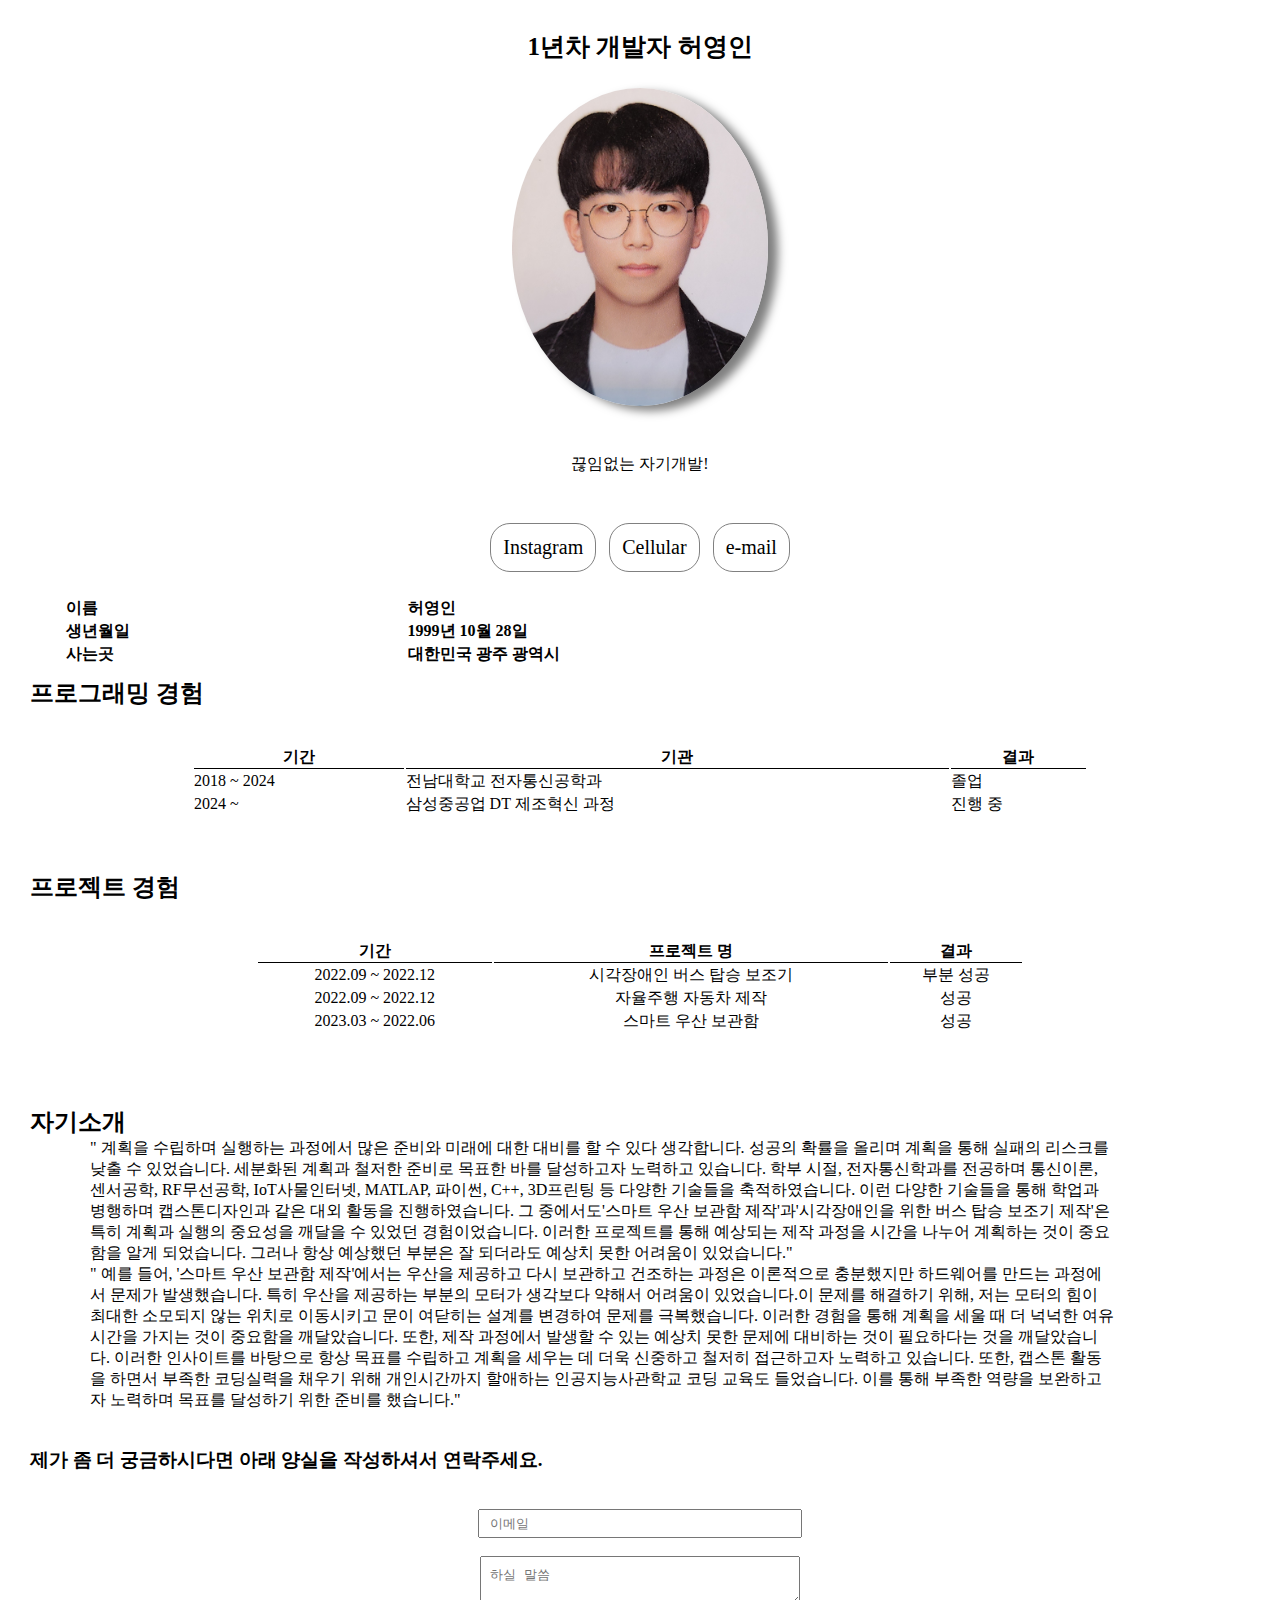
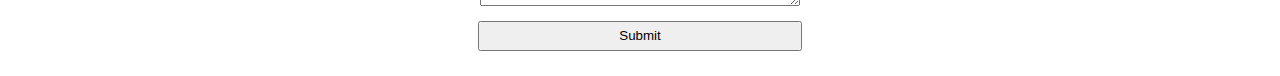
<file: 0702.html>
<!DOCTYPE html>
<html>

<head>
    <title>허영인을 소개합니다.</title>
    <style>
        * {
            /* border: 0.1px rgb(0, 0, 0) solid; */
            /* background-color: rgba(0, 0, 0, 0.1); */
            /* border: 1px solid rgba(250, 245, 245, 0.1); */
            padding: 0px;
            margin: 0px;

        }

        .profile {
            margin: 20px 0px 0px 0px;
            width: 20%;
            border-radius: 100%;
            box-shadow: 10px 5px 10px rgba(0, 0, 0, 0.5);
        }

        h1 {
            text-align: center;
            margin-top: 30px;
            margin-bottom: 5px;
            font-size: 25px;
        }

        .a1,
        .a2,
        .a3 {
            margin: 4px;
            padding: 12px;
            border: 1px solid gray;
            display: inline-block;
            border-radius: 20px;
            text-decoration: none;
            color: #000;
        }

        h2 {
            margin-left: 30px;
        }

        h3 {
            margin-left: 30px;
        }

        blockquote {
            margin: 20px;
            padding: 24px;
            text-align: center;
        }

        .phone {
            text-align: center;
            font-size: 20px;
            text-decoration: none;
        }

        .center {
            text-align: center;
        }

        .table {
            margin: auto;
            margin-top: 20px;
            margin-bottom: 10px;
            width: 90%;
            text-align: left;

        }

        .th_a {
            border-bottom: 1px solid black;
        }

        .pg_ex {
            margin: auto;
            width: 70%;

        }

        .pj_ex {
            margin: auto;
            width: 60%;
            text-align: center;
        }

        p {
            width: 80%;
            margin-left: 90px;
        }

        .form {
            text-align: center;

        }

        .email {
            height: 5px;
            width: 300px;
        }

        .feedback {
            height: 30px;
            width: 300px;
        }

        .submit {
            height: 30px;
            width: 324px;
            text-align: center;
        }
    </style>
</head>

<body>
    <h1>1년차 개발자 허영인</h1>
    <div class="center"><img class="profile" src="증명사진.jpg" alt="허영인의 증명사진"></div>
    <blockquote>끊임없는 자기개발!</blockquote>
    <div class="phone">
        <a class="a1" href="https://www.instagram.com/hyi__26/">Instagram</a>
        <a class="a2" href="tel://+821044111839">Cellular</a>
        <a class="a3" href="mailto:duddls1839@kakao.com">e-mail</a>
    </div>
    <table class="table">
        <tr>
            <th>이름</th>
            <th>허영인</th>
        </tr>
        <tr>
            <th>생년월일</th>
            <th>1999년 10월 28일</th>
        </tr>
        <tr>
            <th>사는곳</th>
            <th>대한민국 광주 광역시</th>
        </tr>
    </table>
    <div>
        <h2>프로그래밍 경험</h2>
        <br><br>
        <table class="pg_ex">
            <thead class="pg_ex_thead">
                <tr class="pg_first">
                    <th class="th_a">기간</th>
                    <th class="th_a">기관</th>
                    <th class="th_a">결과</th>
                </tr>
            </thead>

            <tbody>
                <tr>
                    <td>2018 ~ 2024</td>
                    <td>전남대학교 전자통신공학과</td>
                    <td>졸업</td>
                </tr>
                <tr>
                    <td>2024 ~</td>
                    <td>삼성중공업 DT 제조혁신 과정</td>
                    <td>진행 중</td>
                </tr>
            </tbody>
        </table>
    </div>
    <br><br><br>
    <div>
        <h2>프로젝트 경험</h2>
        <br><br>
        <table class="pj_ex">
            <thead>
                <tr>
                    <th class="th_a">기간</th>
                    <th class="th_a">프로젝트 명</th>
                    <th class="th_a">결과</th>
                </tr>
            </thead>
            <tbody>
                <tr>
                    <td>2022.09 ~ 2022.12</td>
                    <td>시각장애인 버스 탑승 보조기</td>
                    <td>부분 성공</td>

                </tr>
                <tr>
                    <td>2022.09 ~ 2022.12</td>
                    <td>자율주행 자동차 제작</td>
                    <td>성공</td>
                </tr>
                <tr>
                    <td>2023.03 ~ 2022.06</td>
                    <td>스마트 우산 보관함</td>
                    <td>성공</td>
                </tr>
            </tbody>
        </table>
    </div>
    <br><br><br><br>
    <h2>자기소개</h2>
    <p>
        " 계획을 수립하며 실행하는 과정에서 많은 준비와 미래에 대한 대비를 할 수 있다 생각합니다. 성공의 확률을 올리며 계획을 통해 실패의 리스크를 낮출 수 있었습니다. 세분화된 계획과 철저한
        준비로 목표한 바를 달성하고자 노력하고 있습니다. 학부 시절, 전자통신학과를 전공하며 통신이론, 센서공학, RF무선공학, IoT사물인터넷, MATLAP, 파이썬, C++, 3D프린팅 등
        다양한 기술들을 축적하였습니다. 이런 다양한 기술들을 통해 학업과 병행하며 캡스톤디자인과 같은 대외 활동을 진행하였습니다. 그 중에서도'스마트 우산 보관함 제작'과'시각장애인을 위한 버스
        탑승 보조기 제작'은 특히 계획과 실행의 중요성을 깨달을 수 있었던 경험이었습니다. 이러한 프로젝트를 통해 예상되는 제작 과정을 시간을 나누어 계획하는 것이 중요함을 알게 되었습니다.
        그러나 항상 예상했던 부분은 잘 되더라도 예상치 못한 어려움이 있었습니다."
    </p>
    <p> " 예를 들어, '스마트 우산 보관함 제작'에서는 우산을 제공하고 다시 보관하고 건조하는 과정은 이론적으로
        충분했지만 하드웨어를 만드는 과정에서 문제가 발생했습니다. 특히 우산을 제공하는 부분의 모터가 생각보다 약해서 어려움이 있었습니다.이 문제를 해결하기 위해, 저는 모터의 힘이 최대한
        소모되지 않는 위치로 이동시키고 문이 여닫히는 설계를 변경하여 문제를 극복했습니다. 이러한 경험을 통해 계획을 세울 때 더 넉넉한 여유 시간을 가지는 것이 중요함을 깨달았습니다. 또한,
        제작 과정에서 발생할 수 있는 예상치 못한 문제에 대비하는 것이 필요하다는 것을 깨달았습니다. 이러한 인사이트를 바탕으로 항상 목표를 수립하고 계획을 세우는 데 더욱 신중하고 철저히
        접근하고자 노력하고 있습니다. 또한, 캡스톤 활동을 하면서 부족한 코딩실력을 채우기 위해 개인시간까지 할애하는 인공지능사관학교 코딩 교육도 들었습니다. 이를 통해 부족한 역량을 보완하고자
        노력하며 목표를 달성하기 위한 준비를 했습니다."
    </p>
    <br><br>
    <h3>제가 좀 더 궁금하시다면 아래 양실을 작성하셔서 연락주세요.</h3>
    <br><br>
    <form class="form">
        <input class="email" style="padding: 10px;" type="email" placeholder="이메일">
        <br><br>
        <textarea class="feedback" placeholder="하실 말씀" style="padding: 9px;"></textarea>
        <br><br><br>
        <input class="submit" style="position: relative; bottom: 25px;" type="submit">
    </form>
</body>

</html>
</file>
